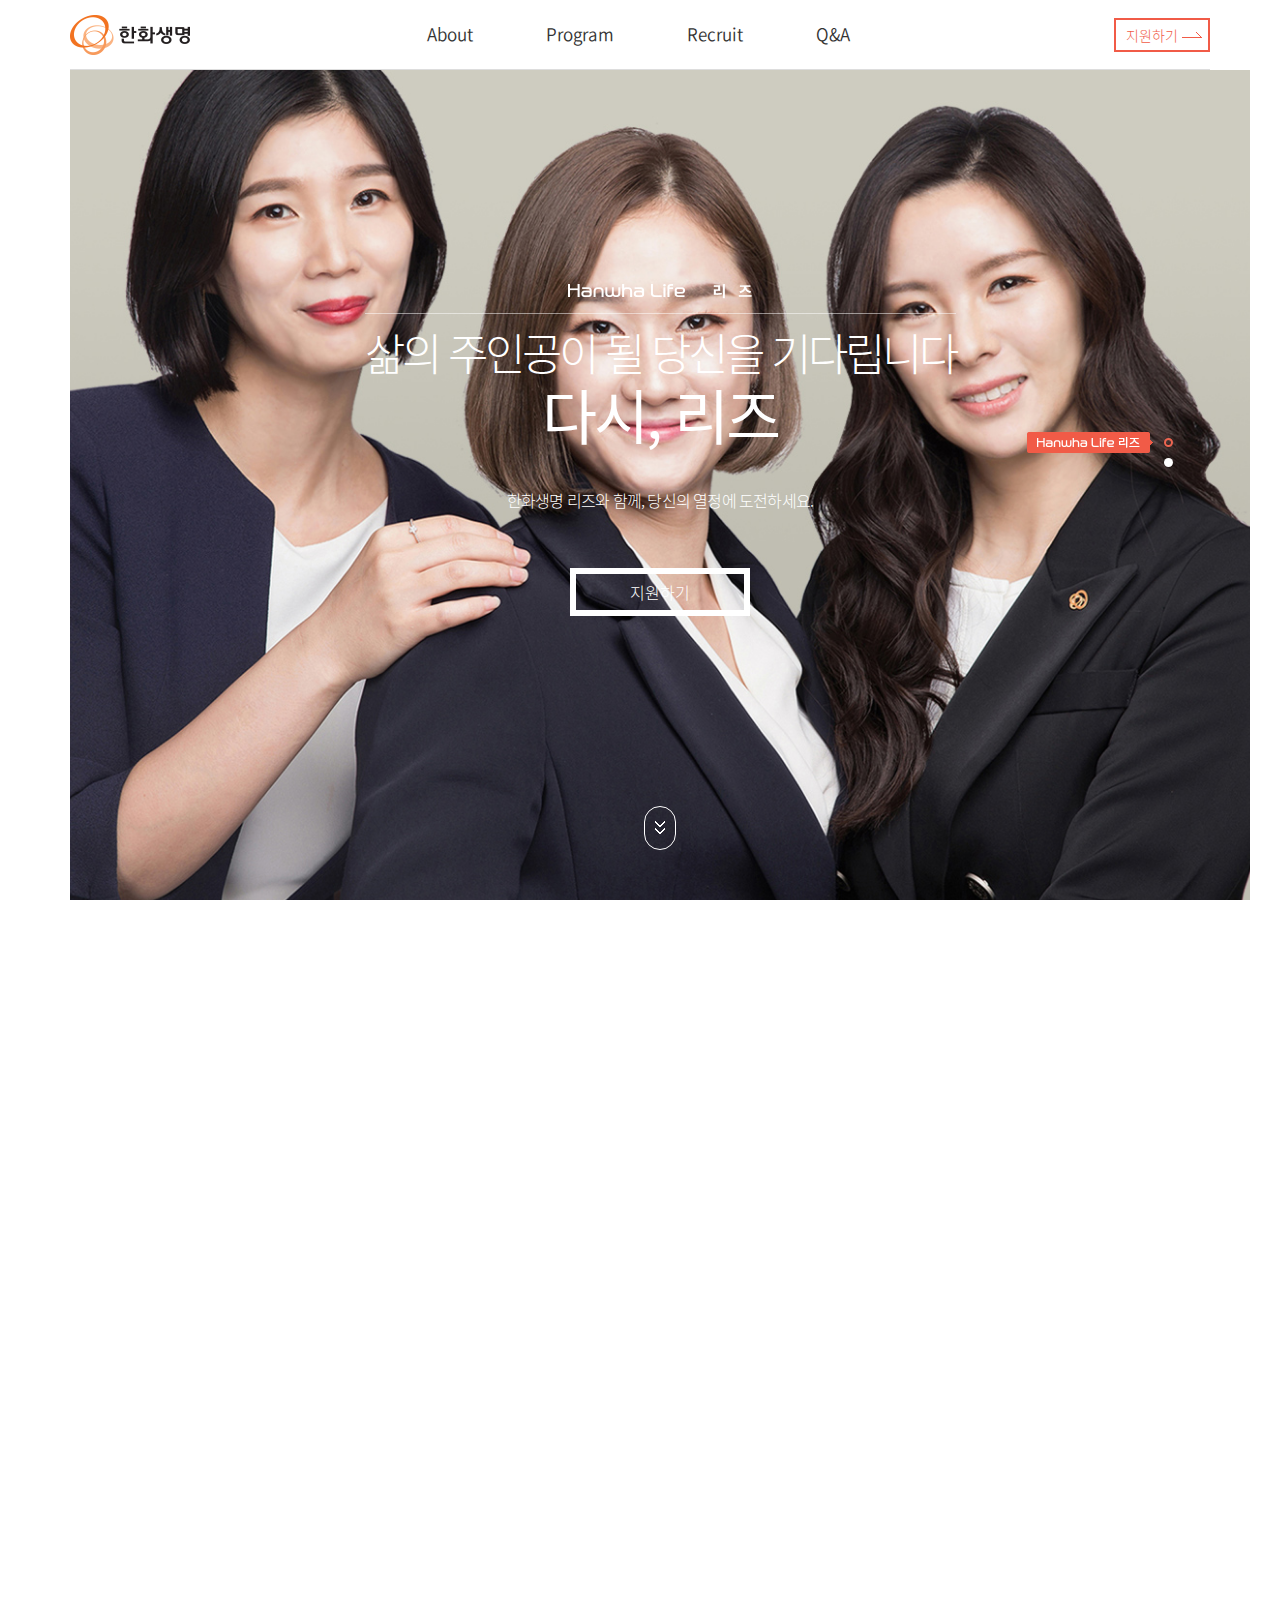
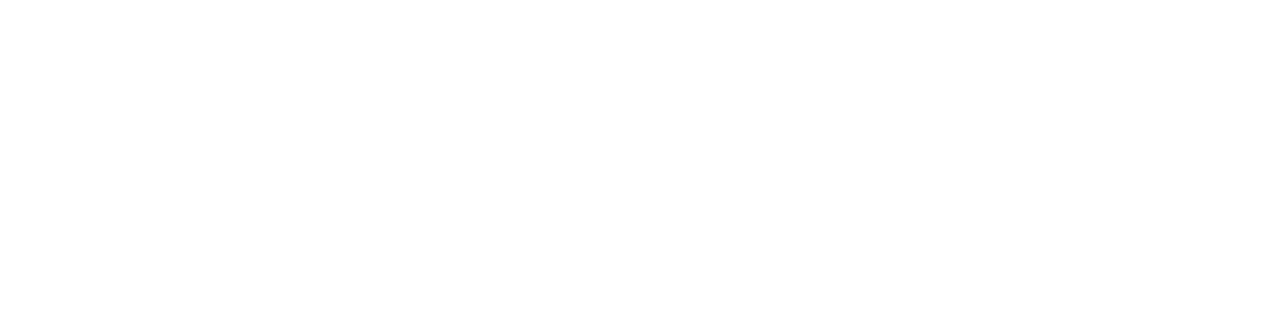
<file: index.html>
<!DOCTYPE html>
<html lang="ko">
<head>
    <meta charset="utf-8">
    <title>한화생명 리즈</title>
    <link rel="stylesheet" href="css/fullpage.css">
    <link rel="stylesheet" href="css/common.css">
    <link rel="stylesheet" href="css/main.css">
    <!--[if lt IE 9]>
        <script type="text/javascript" src="js/html5shiv.min.js"></script>
    <![endif]-->
    <script src="js/jquery-1.12.4.min.js"></script>
    <script src="js/fullpage.min.js"></script>
    <script src="js/common.js"></script>
    <script type="text/javascript">
        $(document).ready(function(){
            $("#fullpage").fullpage({
                navigation: true,
                navigationPosition: 'right',
                navigationTooltips: ['Hanwha Life 리즈', 'ABOUT 리즈', 'footer']
                //scrollBar : true //스크롤바 유무
            });
        });
    </script>
</head>
<body>
    <!-- 스킵네이게이션은 문서의 최상위에 위치해야 한다. 단, 자동실행되는 3초이상의 동영상이 있을 경우 동영상을 제어할 수 있는 버튼이 스킵보다 먼저 나온다. -->
    <div id="skip"><a href="#fullpage">본문 바로가기</a></div>
    
    <div id="wrap">
        <div id="headerWrap">
            <header id="header">
                <h1 class="logo p_a"><a href="#"><img src="images/common/logo.png" alt="한화생명 리즈"></a></h1>
                <nav id="gnb">
                    <h2 class="blind">주메뉴</h2>
                    <ul>
                        <li class="gnb1">
                            <a href="#">About</a>
                            <ul>
                                <li><a href="#">브랜드 스토리</a></li>
                                <li><a href="about/service.html">역할 및 서비스</a></li>
                            </ul>
                        </li>
                        <li class="gnb2">
                            <a href="#">Program</a>
                            <ul>
                                <li><a href="#">Career</a></li>
                                <li><a href="#">Home</a></li>
                            </ul>
                        </li>
                        <li class="gnb3">
                            <a href="#">Recruit</a>
                            <ul>
                                <li><a href="#">LG 선발 프로세스</a></li>
                                <li><a href="#">지원하기</a></li>
                            </ul>
                        </li>
                        <li class="gnb4">
                            <a href="#">Q&amp;A</a>
                            <ul>
                                <li><a href="#">자주 묻는 질문</a></li>
                            </ul>
                        </li>
                    </ul>
                </nav>
                <a href="#" class="shortcut p_a">지원하기</a>
            </header>
        </div>

        <div id="fullpage">
            <section class="section " id="cnt1">
                <div class="cnt">
                    <h2><img src="images/main/category_title01.png" alt=""></h2>
                    <p>삶의 주인공이 될 당신을 기다립니다</p>
                    <strong>다시, 리즈</strong>
                    <span>한화생명 리즈와 함께, 당신의 열정에 도전하세요.</span>
                    <div class="btn">
                        <a href="#" class="h48">
                            <span>지원하기</span>
                        </a>
                    </div>
                </div>
                <div class="icon_wheel">
                    <span class="top"></span>
                    <span class="btm"></span>
                </div>
            </section>

            <section class="section" id="cnt2">
                <div class="cnt">
                    <h2><img src="images/main/category_title02.png" alt=""></h2>
                    <p>새로운 시작을 특별하게</p>
                    <strong>라이프 컨설턴트, 리즈</strong>
                    <span>한 사람, 한 사람의 삶을 생각한<br>
                        신개념 라이프 컨설턴트를 소개합니다.</span>
                    <div class="btn effect">
                        <a href="#">
                            <span>Brand<br>Story</span>
                        </a>
                        <a href="#">
                            <span>역할 및<br>서비스</span>
                        </a>
                    </div>
                </div>
                <div class="icon_wheel">
                    <span class="top"></span>
                    <span class="btm"></span>
                </div>
            </section>

            <section class="section fp-auto-height">
                <footer id="footer">
                    <div class="f_l">
                        <address>서울시 영등포구 63로 50 (여의도동, 63 한화생명빌딩) 한화생명보험 주식회사 대표이사 차남규 대표전화 1588-6363</address>
                        <p>COPYRIGHT&copy; HANWHALIFE. ALL RIGHTS RESERVED.</p>
                    </div>
                    <ul class="f_r">
                        <li><a href="">이용약관</a></li>
                        <li><a href="">개인정보취급방침</a></li>
                    </ul><a href="" class="top_btn p_a">TOP</a>
                </footer>
            </section>
        </div>
    </div>
</body>
</html>
</file>
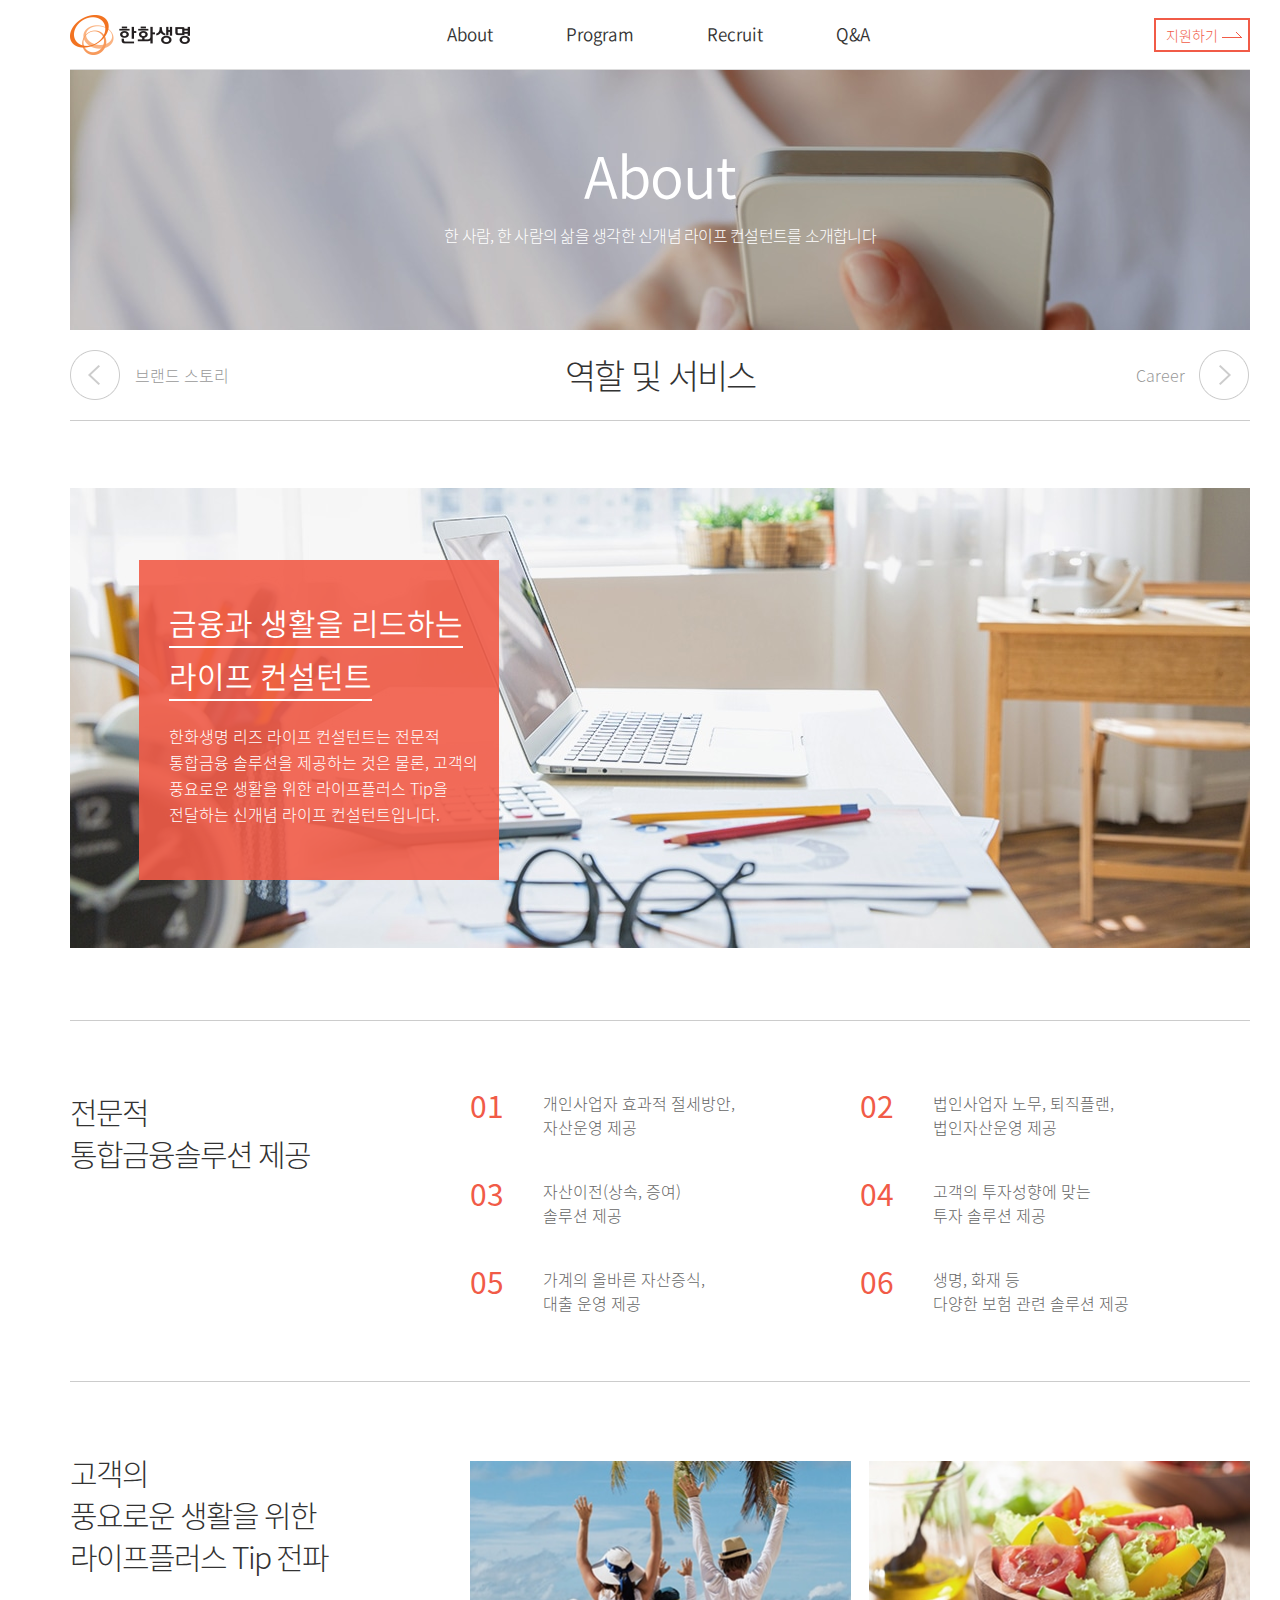
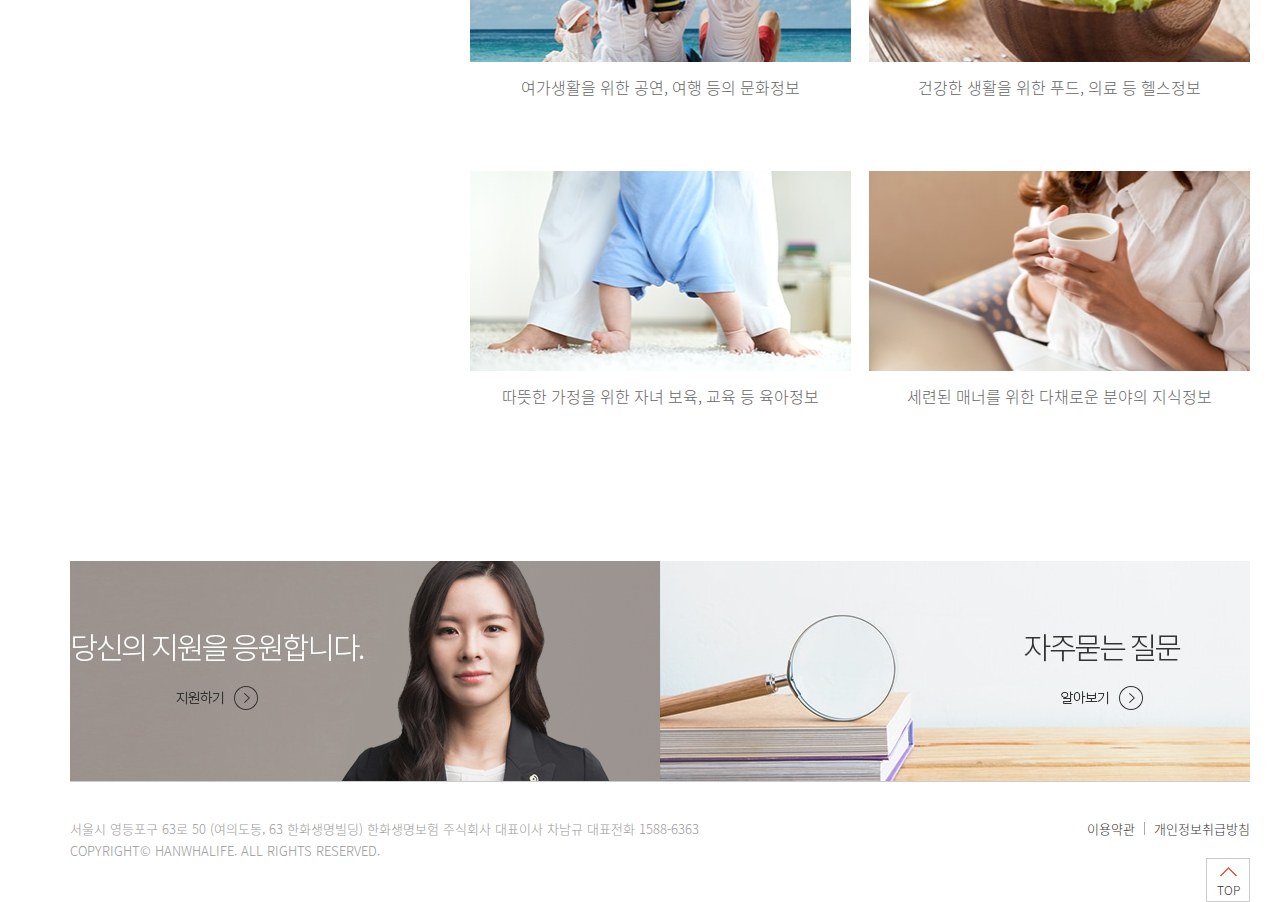
<file: about/service.html>
<!DOCTYPE html>
<html lang="ko">

<head>
  <meta charset="utf-8">
  <title> 현재페이지 : 상위depth : 한화라이프 </title><!-- 동일한 타이틀은 접근성 위배 -->
  <link rel="stylesheet" href="../css/common.css">
  <link rel="stylesheet" href="../css/sub.css">
  <!--[if lt IE 9]>
    <script type="text/javascript" src="../js/html5shiv.min.js"></script>
  <![endif]-->
  <script src="../js/jquery-1.12.4.min.js"></script>
  <script src="../js/common.js"></script>
</head>

<body>
  <div id="skip">
    <a href="#content">본문 바로가기</a>
  </div>
  <div id="wrap">
    <header id="header">
      <h1 class="logo p_a">
        <a href="../index.html"><img src="../images/common/logo.png" alt="한화생명"></a>
      </h1>
      <nav id="gnb">
        <h2 class="blind">주메뉴</h2>
        <ul>
          <li class="gnb1">
            <a href="../about/service.html">About</a>
            <ul>
              <li><a href="">브랜드 스토리</a></li>
              <li><a href="../about/service.html">역할 및 서비스</a></li>
            </ul>
          </li>
          <li class="gnb2">
            <a href="">Program</a>
            <ul>
              <li><a href="">Career</a></li>
              <li><a href="">Home</a></li>
            </ul>
          </li>
          <li class="gnb3">
            <a href="">Recruit</a>
            <ul>
              <li><a href="">LG 선발 프로세스</a></li>
              <li><a href="">지원하기</a></li>
            </ul>
          </li>
          <li class="gnb4">
            <a href="">Q&amp;A</a>
            <ul>
              <li><a href="">자주 묻는 질문</a></li>
            </ul>
          </li>
        </ul>
      </nav>
      <a href="" class="shortcut p_a">지원하기</a>
    </header>

    <!-- 각각의 서브 컨텐츠 -->
    <section id="content" class="about">
      <div class="main_bg">
        <h2 class="title">About</h2>
        <p>한 사람, 한 사람의 삶을 생각한 신개념 라이프 컨설턴트를 소개합니다</p>
      </div>
      <div class="tit_box">
        <div class="area p_r">
          <h3 class="sub_tit">역할 및 서비스</h3>
          <a href="#" class="btn_l">
            <div class="blind">이전 메뉴 </div>브랜드 스토리
          </a>
          <a href="#" class="btn_r">
            <div class="blind">다음 메뉴 </div>Career
          </a>
        </div>
      </div>

      <article class="intro">
          <div class="area">
              <div class="txt_box">
                  <h4>금융과 생활을 리드하는</h4>
                  <h4>라이프 컨설턴트</h4>
                  <p>한화생명 리즈 라이프 컨설턴트는 전문적<br>
                    통합금융 솔루션을 제공하는 것은 물론, 고객의<br>
                    풍요로운 생활을 위한 라이프플러스 Tip을<br>
                    전달하는 신개념 라이프 컨설턴트입니다.</p>
              </div>
          </div>
      </article>

      <article class="sol">
          <div class="area clearfix">
            <h5 class="sol_tit">전문적<br>통합금융솔루션 제공</h5>
            <ul class="sol_box">
                <li class="box">
                    <p class="sol_num">01</p>
                    <p class="sol_txt">개인사업자 효과적 절세방안,<br>자산운영 제공</p>
                </li>
                <li class="box">
                    <p class="sol_num">02</p>
                    <p class="sol_txt">법인사업자 노무, 퇴직플랜,<br>법인자산운영 제공</p>
                </li>
                <li class="box">
                    <p class="sol_num">03</p>
                    <p class="sol_txt">자산이전(상속, 증여)<br>솔루션 제공</p>
                </li>
                <li class="box">
                    <p class="sol_num">04</p>
                    <p class="sol_txt">고객의 투자성향에 맞는<br>투자 솔루션 제공</p>
                </li>
                <li class="box">
                    <p class="sol_num">05</p>
                    <p class="sol_txt">가계의 올바른 자산증식,<br>대출 운영 제공</p>
                </li>
                <li class="box">
                    <p class="sol_num">06</p>
                    <p class="sol_txt">생명, 화재 등<br>다양한 보험 관련 솔루션 제공</p>
                </li>
            </ul>
        </div>
      </article>

      <article class="tip">
          <div class="area clearfix">
              <h5 class="sol_tit">고객의<br>풍요로운 생활을 위한<br>라이프플러스 Tip 전파</h5>
              <ul class="sol_box">
                  <li class="box">
                      <img src="../images/about/service_01.jpg" alt="">
                      <p>여가생활을 위한 공연, 여행 등의 문화정보</p>
                  </li>
                  <li class="box">
                      <img src="../images/about/service_02.jpg" alt="">
                      <p>건강한 생활을 위한 푸드, 의료 등 헬스정보</p>
                  </li>
                  <li class="box">
                      <img src="../images/about/service_03.jpg" alt="">
                      <p>따뜻한 가정을 위한 자녀 보육, 교육 등 육아정보</p>
                  </li>
                  <li class="box">
                      <img src="../images/about/service_04.jpg" alt="">
                      <p>세련된 매너를 위한 다채로운 분야의 지식정보</p>
                  </li>
                </ul>
          </div>
      </article>

      <article class="banner clearfix">
        <a href="#" class="apply"></a>
        <a href="#" class="qa"></a>
      </article>
    </section>


    <footer id="footer">
      <div class="f_l">
        <address>서울시 영등포구 63로 50 (여의도동, 63 한화생명빌딩) 한화생명보험 주식회사 대표이사 차남규 대표전화 1588-6363</address>
        <p>COPYRIGHT&copy; HANWHALIFE. ALL RIGHTS RESERVED.</p>
      </div>
      <ul class="f_r">
        <li>
          <a href="">이용약관</a>
        </li>
        <li>
          <a href="">개인정보취급방침</a>
        </li>
      </ul>
      <a href="" class="top_btn p_a">TOP</a>
    </footer>
  </div>
</body>

</html>
</file>
<file: css/fullpage.css>
/*!
 * fullPage 3.0.7
 * https://github.com/alvarotrigo/fullPage.js
 *
 * @license GPLv3 for open source use only
 * or Fullpage Commercial License for commercial use
 * http://alvarotrigo.com/fullPage/pricing/
 *
 * Copyright (C) 2018 http://alvarotrigo.com/fullPage - A project by Alvaro Trigo
 */
html.fp-enabled,
.fp-enabled body {
    margin: 0;
    padding: 0;
    overflow:hidden;

    /*Avoid flicker on slides transitions for mobile phones #336 */
    -webkit-tap-highlight-color: rgba(0,0,0,0);
}
.fp-section {
    position: relative;
    -webkit-box-sizing: border-box; /* Safari<=5 Android<=3 */
    -moz-box-sizing: border-box; /* <=28 */
    box-sizing: border-box;
}
.fp-slide {
    float: left;
}
.fp-slide, .fp-slidesContainer {
    height: 100%;
    display: block;
}
.fp-slides {
    z-index:1;
    height: 100%;
    overflow: hidden;
    position: relative;
    -webkit-transition: all 0.3s ease-out; /* Safari<=6 Android<=4.3 */
    transition: all 0.3s ease-out;
}
.fp-section.fp-table, .fp-slide.fp-table {
    display: table;
    table-layout:fixed;
    width: 100%;
}
.fp-tableCell {
    display: table-cell;
    vertical-align: middle;
    width: 100%;
    height: 100%;
}
.fp-slidesContainer {
    float: left;
    position: relative;
}
.fp-controlArrow {
    -webkit-user-select: none; /* webkit (safari, chrome) browsers */
    -moz-user-select: none; /* mozilla browsers */
    -khtml-user-select: none; /* webkit (konqueror) browsers */
    -ms-user-select: none; /* IE10+ */
    position: absolute;
    z-index: 4;
    top: 50%;
    cursor: pointer;
    width: 0;
    height: 0;
    border-style: solid;
    margin-top: -38px;
    -webkit-transform: translate3d(0,0,0);
    -ms-transform: translate3d(0,0,0);
    transform: translate3d(0,0,0);
}
.fp-controlArrow.fp-prev {
    left: 15px;
    width: 0;
    border-width: 38.5px 34px 38.5px 0;
    border-color: transparent #fff transparent transparent;
}
.fp-controlArrow.fp-next {
    right: 15px;
    border-width: 38.5px 0 38.5px 34px;
    border-color: transparent transparent transparent #fff;
}
.fp-scrollable {
    overflow: hidden;
    position: relative;
}
.fp-scroller{
    overflow: hidden;
}
.iScrollIndicator{
    border: 0 !important;
}
.fp-notransition {
    -webkit-transition: none !important;
    transition: none !important;
}
#fp-nav {
    position: fixed;
    z-index: 100;
    margin-top: -32px;
    top: 50%;
    opacity: 1;
    -webkit-transform: translate3d(0,0,0);
}
#fp-nav.fp-right {
    right: 17px;
}
#fp-nav.fp-left {
    left: 17px;
}
.fp-slidesNav{
    position: absolute;
    z-index: 4;
    opacity: 1;
    -webkit-transform: translate3d(0,0,0);
    -ms-transform: translate3d(0,0,0);
    transform: translate3d(0,0,0);
    left: 0 !important;
    right: 0;
    margin: 0 auto !important;
}
.fp-slidesNav.fp-bottom {
    bottom: 17px;
}
.fp-slidesNav.fp-top {
    top: 17px;
}
#fp-nav ul,
.fp-slidesNav ul {
  margin: 0;
  padding: 0;
}
#fp-nav ul li,
.fp-slidesNav ul li {
    display: block;
    width: 14px;
    height: 13px;
    margin: 7px;
    position:relative;
}
.fp-slidesNav ul li {
    display: inline-block;
}
#fp-nav ul li a,
.fp-slidesNav ul li a {
    display: block;
    position: relative;
    z-index: 1;
    width: 100%;
    height: 100%;
    cursor: pointer;
    text-decoration: none;
}
#fp-nav ul li a.active span,
.fp-slidesNav ul li a.active span,
#fp-nav ul li:hover a.active span,
.fp-slidesNav ul li:hover a.active span{
    height: 12px;
    width: 12px;
    margin: -6px 0 0 -6px;
    border-radius: 100%;
 }
#fp-nav ul li a span,
.fp-slidesNav ul li a span {
    border-radius: 50%;
    position: absolute;
    z-index: 1;
    height: 4px;
    width: 4px;
    border: 0;
    background: #333;
    left: 50%;
    top: 50%;
    margin: -2px 0 0 -2px;
    -webkit-transition: all 0.1s ease-in-out;
    -moz-transition: all 0.1s ease-in-out;
    -o-transition: all 0.1s ease-in-out;
    transition: all 0.1s ease-in-out;
}
#fp-nav ul li:hover a span,
.fp-slidesNav ul li:hover a span{
    width: 10px;
    height: 10px;
    margin: -5px 0px 0px -5px;
}
#fp-nav ul li .fp-tooltip {
    position: absolute;
    top: -2px;
    color: #fff;
    font-size: 14px;
    font-family: arial, helvetica, sans-serif;
    white-space: nowrap;
    max-width: 220px;
    overflow: hidden;
    display: block;
    opacity: 0;
    width: 0;
    cursor: pointer;
}
#fp-nav ul li:hover .fp-tooltip,
#fp-nav.fp-show-active a.active + .fp-tooltip {
    -webkit-transition: opacity 0.2s ease-in;
    transition: opacity 0.2s ease-in;
    width: auto;
    opacity: 1;
}
#fp-nav ul li .fp-tooltip.fp-right {
    right: 20px;
}
#fp-nav ul li .fp-tooltip.fp-left {
    left: 20px;
}
.fp-auto-height.fp-section,
.fp-auto-height .fp-slide,
.fp-auto-height .fp-tableCell{
    height: auto !important;
}

.fp-responsive .fp-auto-height-responsive.fp-section,
.fp-responsive .fp-auto-height-responsive .fp-slide,
.fp-responsive .fp-auto-height-responsive .fp-tableCell {
    height: auto !important;
}

/*Only display content to screen readers*/
.fp-sr-only{
    position: absolute;
    width: 1px;
    height: 1px;
    padding: 0;
    overflow: hidden;
    clip: rect(0, 0, 0, 0);
    white-space: nowrap;
    border: 0;
}
</file>
<file: css/common.css>
@charset "utf-8";

/* 웹폰트 */
@font-face{
    font-family: NotoKR;
    font-weight: 200;
    src: url("../fonts/NotoSansKR-Light.eot");
    src: local("※"), 
        url("../fonts/NotoSansKR-Light.woff2") format("woff2"),
        url("../fonts/NotoSansKR-Light.woff") format("woff"),
        url("../fonts/NotoSansKR-Light.otf") format("opentype");
}
@font-face{
    font-family: NotoKR;
    font-weight: 300;
    src: url("../fonts/NotoSansKR-DemiLight.eot");
    src: local("※"),
        url("../fonts/NotoSansKR-DemiLight.woff2") format("woff2"),
        url("../fonts/NotoSansKR-DemiLight.woff") format("woff"),
        url("../fonts/NotoSansKR-DemiLight.otf") format("opentype");
}
@font-face{
    font-family: NotoKR;
    font-weight: 500;
    src: url("../fonts/NotoSansKR-Regular.eot");
    src: local("※"),
        url("../fonts/NotoSansKR-Regular.woff2") format("woff2"),
        url("../fonts/NotoSansKR-Regular.woff") format("woff"),
        url("../fonts/NotoSansKR-Regular.otf") format("opentype");
}
@font-face{
    font-family: NotoKR;
    font-weight: 700;
    src: url("../fonts/NotoSansKR-Medium.eot");
    src: local("※"),
        url("../fonts/NotoSansKR-Medium.woff2") format("woff2"),
        url("../fonts/NotoSansKR-Medium.woff") format("woff"),
        url("../fonts/NotoSansKR-Medium.otf") format("opentype");
}


/* reset */
* {margin: 0; padding: 0;}
body {font-family: NotoKR, "맑은 고딕", "Malgun Gothic", sans-serif; font-weight: 200; color: #666; line-height: 1;}
a {text-decoration: none; color: inherit;}
ul, li {list-style: none;}
h1, h2, h3, h4, h5, h6 {font-size: 100%;}
img {vertical-align: top; border: none;}
header, nav, section, article, footer {display: block;}
address {font-style: normal;}


/* 공통클래스 */
.f_r {float: right;}
.f_l {float: left;}
.p_a {position: absolute;}
.p_r {position: relative;}
.clearfix:after {content:''; display: block; clear: both;}
.blind {font-size: 0; line-height: 0; width: 1px; height: 1px; overflow: hidden; position: absolute; top: 0; left: -9999px; text-indent: -9999px;}
.area {width: 1180px; margin: 0 auto;}
#wrap {min-width: 1180px; margin: 0 70px;}
#header, #content, #banner, #footer {max-width: 1763px; margin: 0 auto;}


/* skip 네비게이션 */
#skip a {position: absolute; top: 0; left: -9999px; z-index: 1000;}
#skip a:focus {left: 0; width: 100%; height: 40px; background: #ff5c2b; text-align: center; line-height: 40px; color: #fff;}


/* 상단 헤더 */
#header {position: relative; height: 69px; border-bottom: 1px solid #ddd; max-width: 1903px;}
#header.active:after{content: ""; position: absolute; top: 70px; left: 0; width: 100%; height: 49px; background: #fff;}
#header .logo {top: 15px; left: 0; z-index: 110; z-index: 100;}

#gnb {position: relative; font-weight: 300;}
#gnb > ul {width: 426px; height: 69px; margin: 0 auto;}
#gnb ul li {float: left;}
#gnb ul li a {display: block;}

#gnb > ul > li {position: relative;}
#gnb > ul > li + li {margin-left: 73px;}
#gnb > ul > li > a {font-size: 17px; color: #333; height: 67px; line-height: 67px; border-bottom: 2px solid transparent;}
#gnb > ul > li:hover > a, #header #gnb > ul > li > a:focus {color: #f15b47; border-color: #f15b47;}

#gnb ul li ul {position: absolute; top: 69px; left: 0; width: 250px; height: 49px; line-height: 49px; z-index: 20; padding-top: 1px;}
#gnb ul li ul li + li {margin-left: 36px;}
#gnb ul li ul li:hover a, #header #gnb ul li ul li a:focus, #gnb ul li ul li.on a {color: #333;}
#gnb ul li ul li a {font-size: 14px; color: #999;}

#header .shortcut {top: 18px; right: 0; border: 2px solid #f15b47; -webkit-box-sizing: border-box; -moz-box-sizing: border-box; box-sizing: border-box; padding-left: 10px; width: 96px; height: 34px; color: #f15b47; font-size: 14px; line-height: 30px; background: url(../images/common/icon_support_arrow.png) no-repeat 66px 50%}
#header .shortcut:hover {background: #f15b47; color: #fff;}

/* footer */
#footer {position: relative; border-top: 1px solid #ccc; padding-top: 40px; height: 80px; font-size: 13px;}
#footer div {color: #999;}
#footer div address {padding-bottom: 9px;}
#footer ul li {float: left;}
#footer ul li + li{padding-left: 9px; border-left: 1px solid #aaa; margin-left: 9px;}
#footer ul li a {color: #333;}
#footer .top_btn {right: 0; bottom: 0; width: 44px; height: 44px; -webkit-box-sizing: border-box; -moz-box-sizing: border-box; box-sizing: border-box; border: 1px solid #ccc; padding-top: 25px; text-align: center; font-size: 12px; background: url("../images/common/icon_topBtn.png") no-repeat 50% 8px; color: #333;}
#footer .top_btn:hover, #footer .top_btn:focus {background-color: #facec8;}
</file>
<file: css/main.css>
@charset "utf-8";

#headerWrap {position: fixed; top: 0; left: 0; right: 0; height: 69px; background: #fff; padding: 0 70px; -webkit-box-sizing: border-box; -moz-box-sizing: border-box; box-sizing: border-box; z-index: 900;}


/* 본문 공통 */
section.section {background: no-repeat 50% 0%; -webkit-background-size: cover; -moz-background-size: cover; -o-background-size: cover; background-size: cover; color: #fff; text-align: center;}

section.section .cnt {display: inline-block;}
section.section .cnt h2 {padding-bottom: 13px; border-bottom: 1px solid rgba(255,255,255,0.5); margin-bottom: 17px;}
section.section .cnt p {font-size: 44px; letter-spacing: -3px;}
section.section .cnt strong, section.section .cnt > span {display: block;}
section.section .cnt strong {padding: 10px 0; font-size: 60px; letter-spacing: -3px;}
section.section .cnt > span {letter-spacing: -0.8px; font-weight: 200; padding-top: 32px; line-height: 26px;}

section.section .cnt .btn {display: inline-block; margin-top: 55px;}
section.section .cnt .btn a {position: relative; float: left; display: table; width: 180px; height: 180px; border: 6px solid #fff; -webkit-box-sizing: border-box; -moz-box-sizing: border-box; box-sizing: border-box;}
section.section .cnt .btn a + a {margin-left: 20px;}
section.section .cnt .btn a span {display: table-cell; vertical-align: middle; line-height: 1.5;}
section.section .cnt .btn a:hover, section.section .cnt .btn a:focus {background: #ed6551; border-color: #ed6551;}

section.section .icon_wheel {position: absolute; left: 0; right: 0; bottom: 50px; width: 30px; height: 42px; margin: 0 auto; -webkit-border-radius: 20px; -moz-border-radius: 20px; border-radius: 20px; border: 1px solid #fff;}
section.section .icon_wheel span {position: absolute; left: 10px;}
section.section .icon_wheel .top {width: 10px; height: 6px; background: url(../images/common/arrow_wheel.png) no-repeat; top: 14px; animation: arrow 1s infinite;}
section.section .icon_wheel .btm {width: 10px; height: 6px; background: url(../images/common/arrow_wheel.png) no-repeat; top: 21px; animation: arrow 1s 0.5s infinite;}

section.section .cnt .btn.effect a:after {content:''; position: absolute; bottom: 70px; left: 0; right: 0; width: 24px; height: 24px; margin: 0 auto; background: url(../images/main/icon_plus.png); -ms-filter:'progid:DXImageTransform.Microsoft.Alpha(Opacity=0)'; opacity: 0;}

section.section .cnt .btn.effect a:hover span, 
section.section .cnt .btn.effect a:focus span {padding-bottom: 50px;}
section.section .cnt .btn.effect a:hover:after, 
section.section .cnt .btn.effect a:focus:after {bottom: 40px; -ms-filter:'progid:DXImageTransform.Microsoft.Alpha(Opacity=100)'; opacity: 1;}


@-webkit-keyframes arrow {
    0% {opacity: 0.5;}
    100% {opacity: 1;}
}

@-moz-keyframes arrow {
    0% {opacity: 0.5;}
    100% {opacity: 1;}
}

@-o-keyframes arrow {
    0% {opacity: 0.5;}
    100% {opacity: 1;}
}

@keyframes arrow {
    0% {opacity: 0.5;}
    100% {opacity: 1;}
}




/* 본문1 : 한화라이프 리즈 */
#cnt1 {background-image: url(../images/main/title_bg01.jpg); background-position: 50% 70px;}
#cnt1 .btn a.h48 {height: 48px;}

/* 본문2 : about 리즈 */
#cnt2 {background-image: url(../images/main/title_bg02.jpg);}

/* 공통 transition */
section.section .cnt .btn a, section.section .cnt .btn a span, section.section .cnt .btn.effect a:after {-webkit-transition: all 0.5s; -moz-transition: all 0.5s; -o-transition: all 0.5s; transition: all 0.5s;}


/* fullpage 인디케이터 */
#fp-nav.fp-right{right: 100px;}
#fp-nav ul li a.active span, #fp-nav ul li:hover a.active span, #fp-nav ul li:hover a span + span{height: 5px; width: 5px; margin: -2px 0 0 -2px; border: 2px solid #ed6551; background: transparent}
#fp-nav ul li a span + span{height: 5px; width: 5px; border: 2px solid transparent; background: #fff;}

#fp-nav ul li a.active + .fp-tooltip{opacity: 1;}/* 활성화된 인디케이터의 툴팁은 처음부터 보여지게 하기 */

/* 툴팁 텍스트는 배경이미지 처리 : 가장 큰 이미지의 사이즈를 기준으로 함 */
#fp-nav ul li .fp-tooltip {width: 126px; height: 21px; line-height: 100; background: no-repeat right center}
#fp-nav ul li:nth-child(1) .fp-tooltip{background-image: url("../images/main/nav_txt01.png")}
#fp-nav ul li:nth-child(2) .fp-tooltip{background-image: url("../images/main/nav_txt02.png")}

/* 툴팁에 호버한 경우 가로 크기 제어 */
#fp-nav ul li:hover .fp-tooltip, #fp-nav.fp-show-active a.active + .fp-tooltip{width: 126px;}

/* footer에 해당하는 인디케이터는 보여지지 않게 */
#fp-nav ul li:nth-child(3){display: none}
</file>
<file: css/sub.css>
@charset "utf-8";

/* 모든 서브 공통 스타일 */
.area {position: relative;}
.main_bg {background: no-repeat center top;}

/* .main_bg */
.about .main_bg {width: 100%; height: 260px; text-align: center; background-image: url(../images/about/tit_head_bg.jpg); color: #fff;}
.main_bg .title {padding: 77px 0 24px 0; font-size: 56px; font-weight: 300; letter-spacing: -1px;}
.main_bg p {letter-spacing: -0.75px;}

/* .tit_box */
.tit_box {width: 100%; height: 90px; border-bottom: 1px solid #ccc;}
.tit_box .area .sub_tit {line-height: 90px; font-size: 34px; letter-spacing: -1.9px; font-weight: 200; color: #333; text-align: center;}
.tit_box .area a {position: absolute; height: 50px; line-height: 50px; top: 20px; color: #999;}
.tit_box .area a.btn_l {left: 0; background: url(../images/common/tit_menu_prev.png) no-repeat left top; padding-left: 65px;}
.tit_box .area a.btn_r {right: 0; background: url(../images/common/tit_menu_next.png) no-repeat 99% top; padding-right: 65px;}
.tit_box .area a.btn_l:hover, .tit_box .area a.btn_l:focus {background: url(../images/common/tit_menu_prev_on.png) no-repeat left top;}
.tit_box .area a.btn_r:hover, .tit_box .area a.btn_r:focus {background: url(../images/common/tit_menu_next_on.png) no-repeat 99% top;}


/* .intro */
.intro {position: relative; width: 100%; height: 460px; margin: 67px 0 72px 0; background: url(../images/about/service_intro_bg.jpg) no-repeat center center;}
.intro .txt_box {position: absolute; top: 72px; left: 69px; width: 360px; height: 320px; background: rgba(241,91,71,0.9); padding: 48px 0 30px 30px; box-sizing: border-box; color: #fff;}
.intro .txt_box h4 {display: inline-block; font-size: 30px; font-weight: 300;  border-bottom: 2px solid #fff; padding-bottom: 8px; margin-bottom: 13px;} 
.intro .txt_box p {margin-top: 9px; line-height: 26px;}


/* .sol .tip 공통 */
.sol_tit {float: left; width: 400px; font-size: 30px; line-height: 42px; letter-spacing: -2px; color: #333; font-weight: 200;}
.sol_box {float: right; width: 780px;}
.sol_box .box {float: left; width: 50%;}

/* .sol */
.sol .area {padding: 70px 0 26px 0; border-top: 1px solid #ccc; border-bottom: 1px solid #ccc;}
.sol .sol_box .box .sol_num {display: inline-block; width: 69px; font-size: 30px; font-weight: 500; color: #f15b47; box-sizing: border-box; vertical-align: top;}
.sol .sol_box .box .sol_txt {display: inline-block; padding-bottom: 40px; line-height: 24px;}

/* tip */
.tip {margin-bottom: 64px;}
.tip .area {padding: 70px 0 26px 0;}
.tip .box {padding: 9px; box-sizing: border-box;}
.tip .box:nth-child(2n+1) {padding-left: 0;}
.tip .box:nth-child(2n) {padding-right: 0;}
.tip .box img {display: block; width: 100%;}
.tip .box p {text-align: center; padding: 17px 0 58px 0;}


/* .banner */
.banner {width: 100%;}
.banner > a {display: block; float: left; width: 50%; height: 220px; background: #000;}
.banner .apply {background: url(../images/common/aside01.jpg) no-repeat right center;}
.banner .qa {background: url(../images/common/aside02.jpg) no-repeat left center;}


/* About : 브랜드 스토리 */

/* About : 역할 및 서비스 */

/* Program : Career */
</file>
